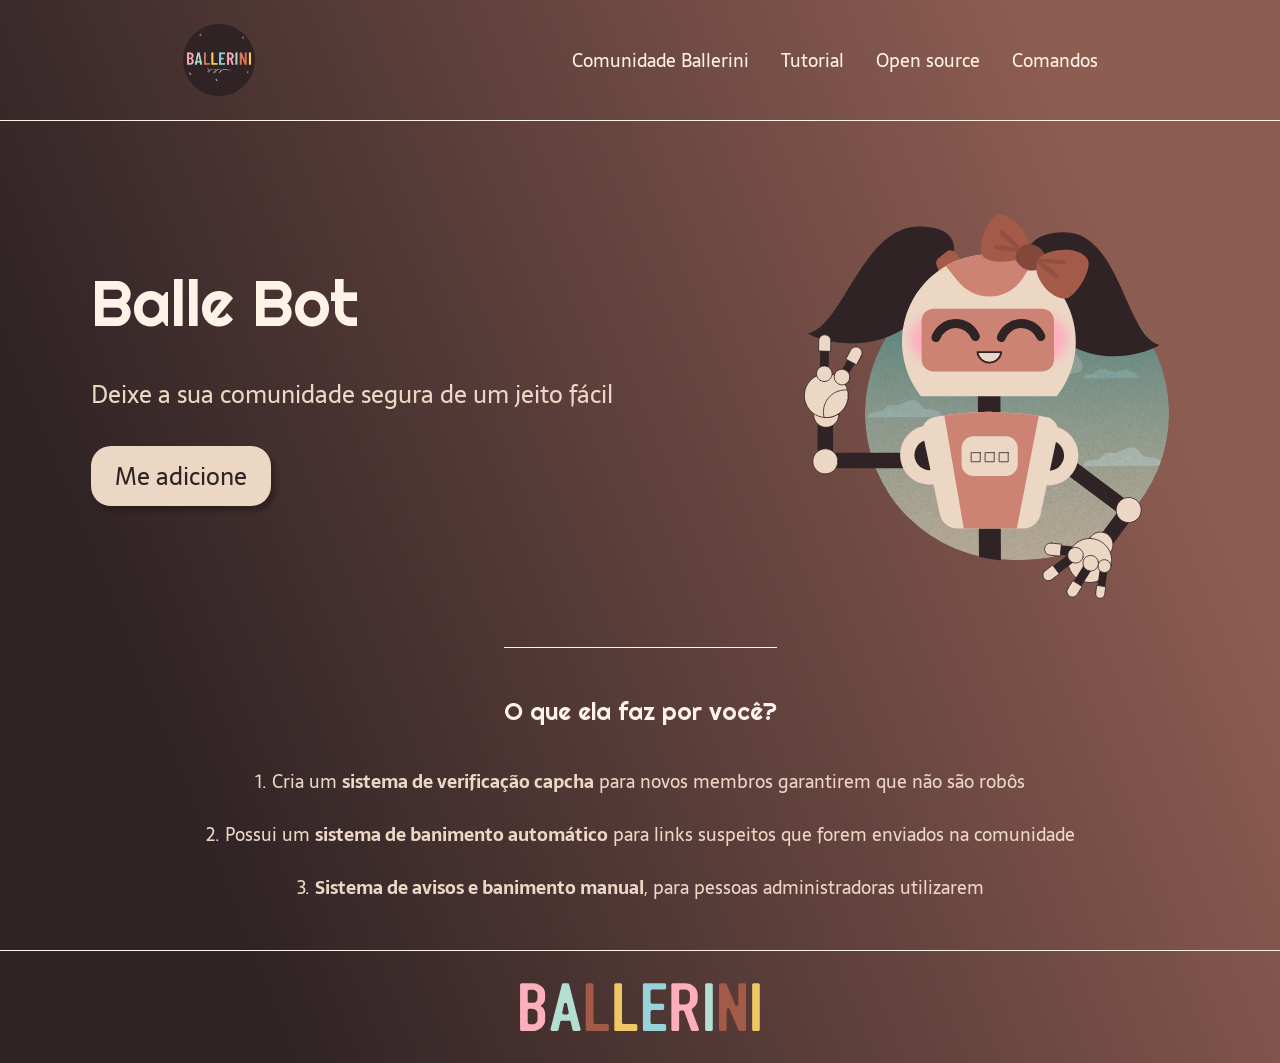
<file: balle-bot/index.html>
<!DOCTYPE html>
<html lang="pt-BR">

<head>
    <meta charset="UTF-8">
    <meta name="viewport" content="width=device-width, initial-scale=1.0">
    <meta name="description" content="Um bot que irá moderar e deixar a sua comunidade segura de um jeito fácil">
    <title>Balle Bot - Modere a sua comunidade do discord</title>
    <link rel="stylesheet" type="text/css" href="style.css">
</head>

<body>
    <header class="cabeçalho">
        <img class="cabeçalho-imagem" src="logo 1.svg" alt="logo da comunidade Ballerini">
    
        <nav class="cabeçalho-menu">
            <a class="cabeçalho-menu-item" href="https://discord.com/invite/wagxzStdcR">Comunidade Ballerini</a>
            <a class="cabeçalho-menu-item">Tutorial</a>
            <a class="cabeçalho-menu-item">Open source</a>
            <a class="cabeçalho-menu-item">Comandos</a>
        </nav>

    </header>

    <main class="conteúdo">
        <section class="conteúdo-principal">
            <div class="conteúdo-principal-escrito">
                <h1 class="conteúdo-principal-título">Balle Bot</h1>
                <h2 class="conteúdo-principal-subtítulo">Deixe a sua comunidade segura de um jeito fácil</h2>
                <button class="conteúdo-principal-botão">Me adicione</button>

            </div>
            <img class="conteúdo-principal-imagem" src="BalleBot.svg" alt="Imagem da Balle Bot">

        </section>
        
        <section class="conteúdo-secundário">
            <h3 class="conteúdo-secundário-título">O que ela faz por você?</h3>
            <p class="conteúdo-secundário-parágrafo">1. Cria um <strong>sistema de verificação capcha</strong> para novos membros garantirem que não são robôs</p>
            <p class="conteúdo-secundário-parágrafo">2. Possui um <strong>sistema de banimento automático</strong> para links suspeitos que forem enviados na comunidade</p>
            <p class="conteúdo-secundário-parágrafo">3. <strong>Sistema de avisos e banimento manual</strong>, para pessoas administradoras utilizarem</p>
    
        </section>

    </main>

    <footer class="rodapé">
        <img class="rodapé-imagem" src="BALLERINI.svg" alt="Logo Ballerini">

    </footer>
    
</body>

</html>
</file>
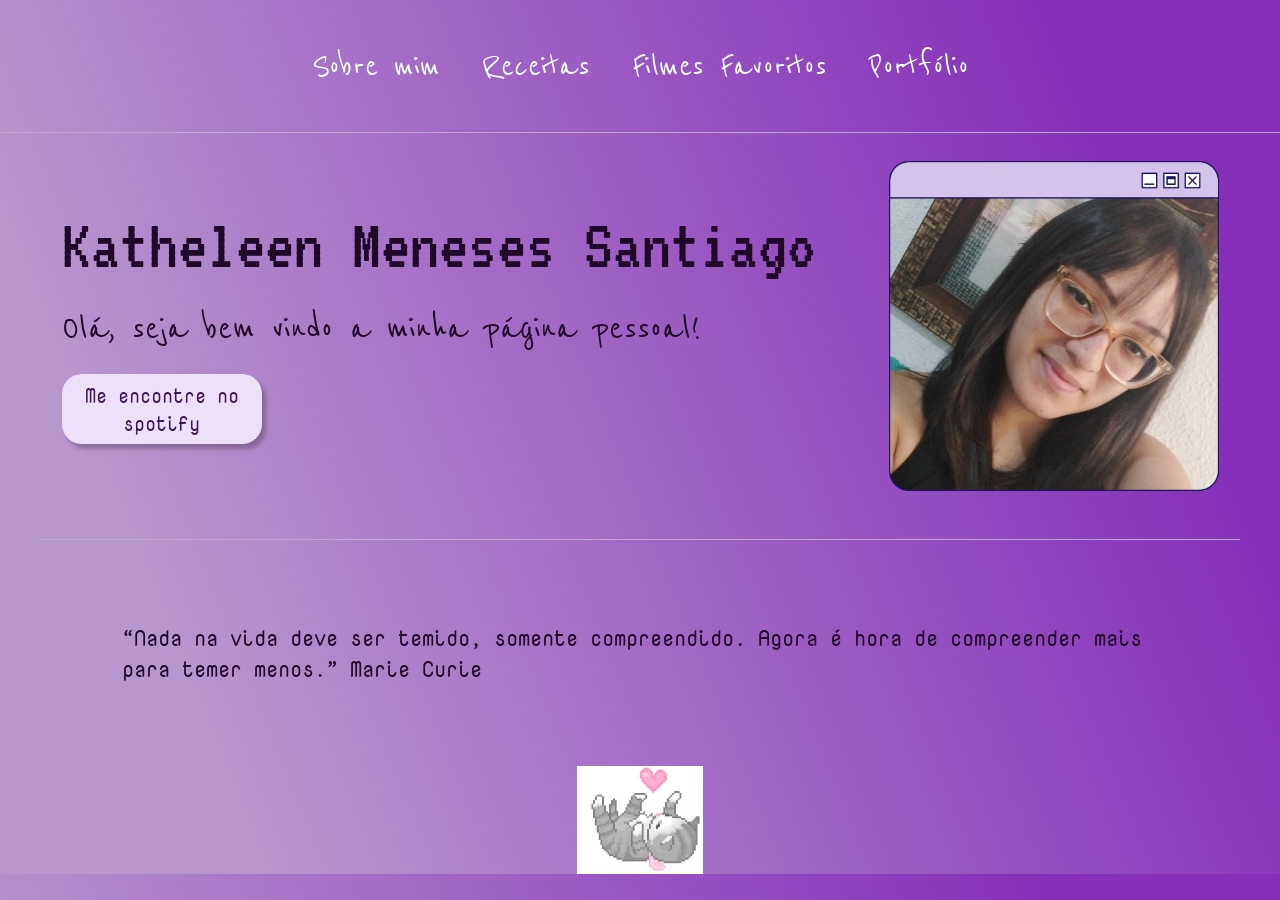
<file: pagina-da-katheleen/index.html>
<!DOCTYPE html>
<html lang="pt-BR">

<head>
    <meta charset="UTF-8">
    <meta name="viewport" content="width=device-width, initial-scale=1.0">
    <meta name="description" content="Uma página para treinar habilidades front end">
    <title>Página da Katheleen</title>
    <link rel="stylesheet" type="text/css" href="style.css">
</head>

<body>

    <header class="cabeçalho">
        <nav class="menu">
            <a class="menu-item">Sobre mim</a>
            <a class="menu-item">Receitas</a>
            <a class="menu-item">Filmes Favoritos</a>
            <a class="menu-item" href="https:https://github.com/sunkatheleen">Portfólio</a>
        </nav>
    </header>

    <main class="conteúdo">
        <section class="conteúdo-principal">
            <div class="conteúdo-principal-escrito">
                <h1 class="conteúdo-principal-título">Katheleen Meneses Santiago</h1>
                <h2 class="conteúdo-principal-subtitulo">Olá, seja bem vindo a minha página pessoal!</h2>
                <button class="conteúdo-principal-botão">Me encontre no spotify</button>
            </div>
            <img class="conteúdo-principal-imagem" src="flowerKat (1).png">
    
    </main>

    <section class="conteúdo-secundário">
        <h3 class="conteúdo-secundário-escrito">“Nada na vida deve ser temido, somente compreendido. Agora é hora de compreender mais para temer menos.” Marie Curie</h3>
    </section>
    
</body>

<footer class="rodapé">
    <img class="rodapé-imagem" src="gatinho.png">

</footer>

</html>
</file>
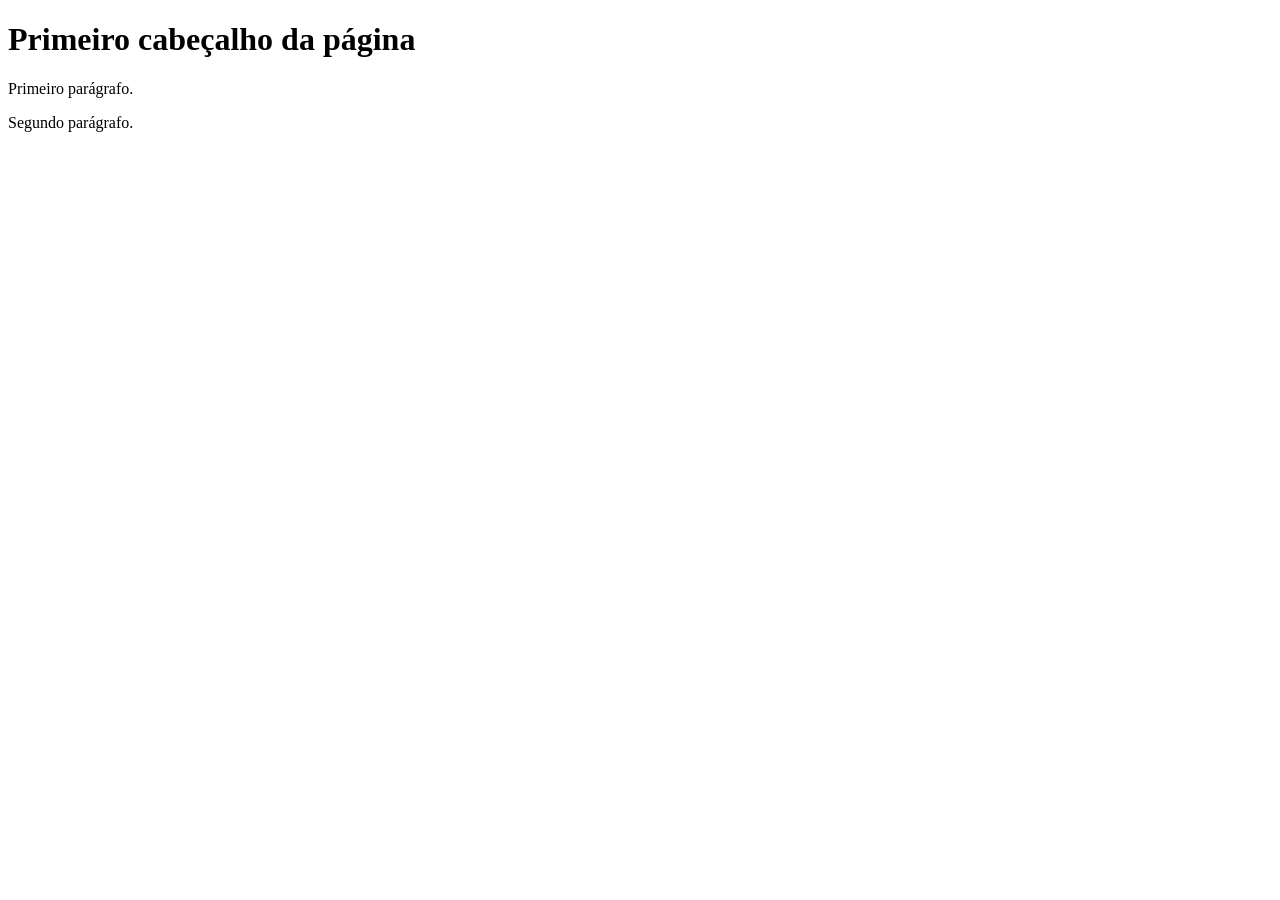
<file: treinando-html-dois/index.html>
<!DOCTYPE html>
<html>
<head>
    <meta charset="UTF-8">
    <title>Minha primeira página HTML</title>
</head>
<body>
    <h1>Primeiro cabeçalho da página</h1>
    <p>Primeiro parágrafo. </p>
    <p>Segundo parágrafo. </p>
</body>
</html>
</file>
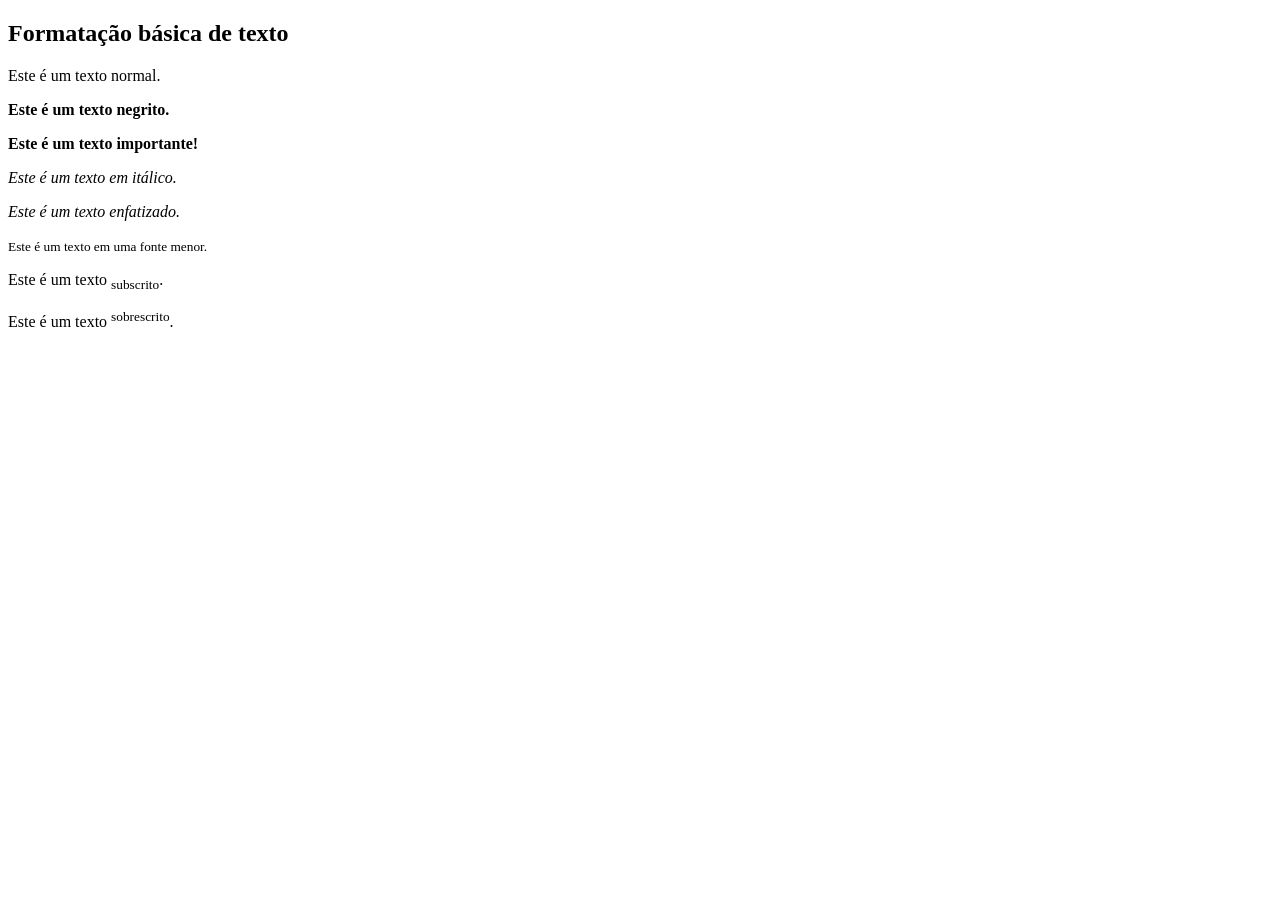
<file: treinando-html-dois/formating.html>
<!DOCTYPE html>
<html>
<body>
    <h2>Formatação básica de texto</h2>
    <p>Este é um texto normal.</p>
    <p><b>Este é um texto negrito.</b></p>
    <p><strong>Este é um texto importante!</strong></p>
    <p><i>Este é um texto em itálico.</i></p>
    <p><em>Este é um texto enfatizado.</em></p>
    <p><small>Este é um texto em uma fonte menor.</small></p>
    <p>Este é um texto <sub>subscrito</sub>.</p>
    <p>Este é um texto <sup>sobrescrito</sup>.</p>
</body>
</html>
</file>
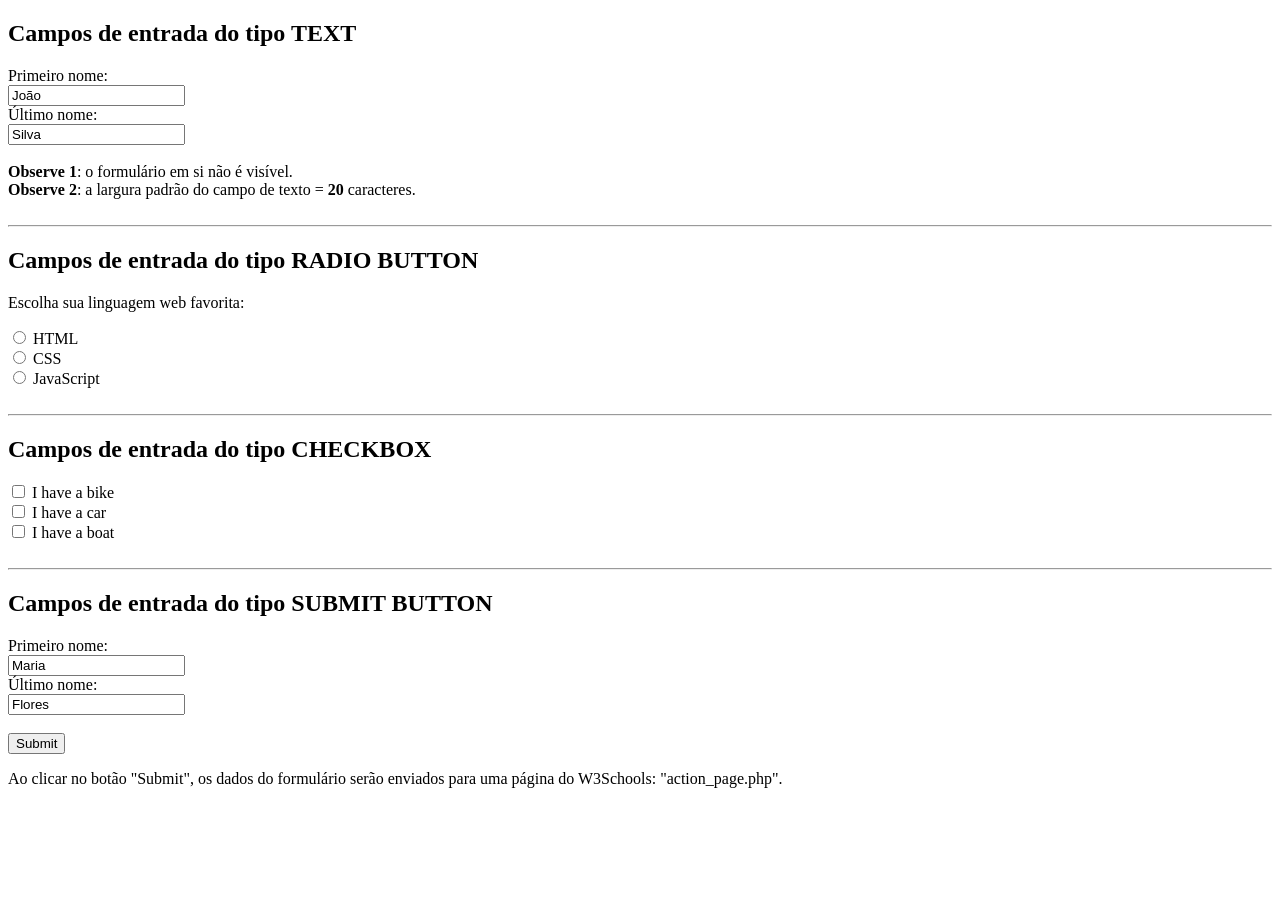
<file: treinando-html-dois/forms.html>
<!DOCTYPE html>
<html>
<body>
    <h2>Campos de entrada do tipo TEXT</h2>
    <form>
        <label for="pname">Primeiro nome:</label><br>
        <input type="text" id="pnome" name="pnome" value="João"><br>
        <label for="uname">Último nome:</label><br>
        <input type="text" id="lnome" name="unome" value="Silva">
    </form> <br>
    <b>Observe 1</b>: o formulário em si não é visível. <br>
    <b>Observe 2</b>: a largura padrão do campo de texto = <b>20</b> caracteres. <br>
    <br> <hr>
    <h2>Campos de entrada do tipo RADIO BUTTON</h2>
    <p>Escolha sua linguagem web favorita:</p>
    <form>
        <input type="radio" id="html" name="fav_linguagem" value="HTML">
        <label for="html">HTML</label><br>
        <input type="radio" id="css" name="fav_linguagem" value="CSS">
        <label for="css">CSS</label><br>
        <input type="radio" id="javascript" name="fav_linguagem" value="JavaScript">
        <label for="javascript">JavaScript</label>
    </form>
    <br> <hr>
    <h2>Campos de entrada do tipo CHECKBOX</h2>
    <form>
        <input type="checkbox" id="vehicle1" name="vehicle1" value="Bike">
        <label for="vehicle1"> I have a bike</label><br>
        <input type="checkbox" id="vehicle2" name="vehicle2" value="Car">
        <label for="vehicle2"> I have a car</label><br>
        <input type="checkbox" id="vehicle3" name="vehicle3" value="Boat">
        <label for="vehicle3"> I have a boat</label>
    </form>
    <br> <hr>
    <h2>Campos de entrada do tipo SUBMIT BUTTON</h2>
    <form action="https://www.w3schools.com/action_page.php" target="_self" >
        <label for="pname">Primeiro nome:</label><br>
        <input type="text" id="pnome" name="pnome" value="Maria"><br>
        <label for="uname">Último nome:</label><br>
        <input type="text" id="lnome" name="unome" value="Flores"><br><br>
        <input type="submit" value="Submit">
    </form>
    <p>Ao clicar no botão "Submit", os dados do formulário serão enviados para uma página do W3Schools: "action_page.php".</p>
</body>
</html>
</file>
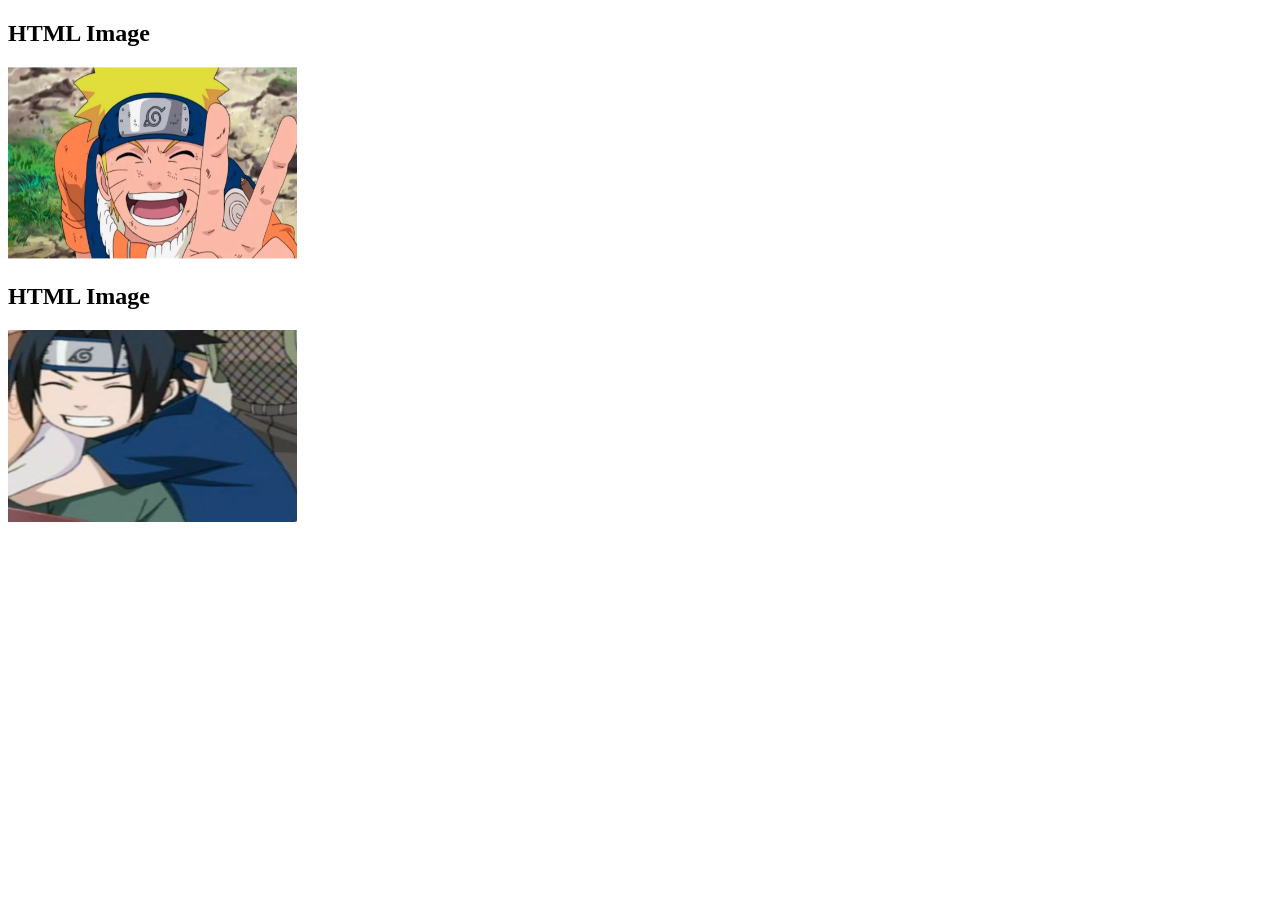
<file: treinando-html-dois/images.html>
<!DOCTYPE html>
<html>
   <body>
      <h2>HTML Image</h2>
      <img src="Naruto.jpg" alt="Narutinho." width="289" height="192">
      <h2>HTML Image</h2>
      <img src="sasuke.jpg" alt="Saukee." width="289" height="192">
   </body>
</html>
</file>
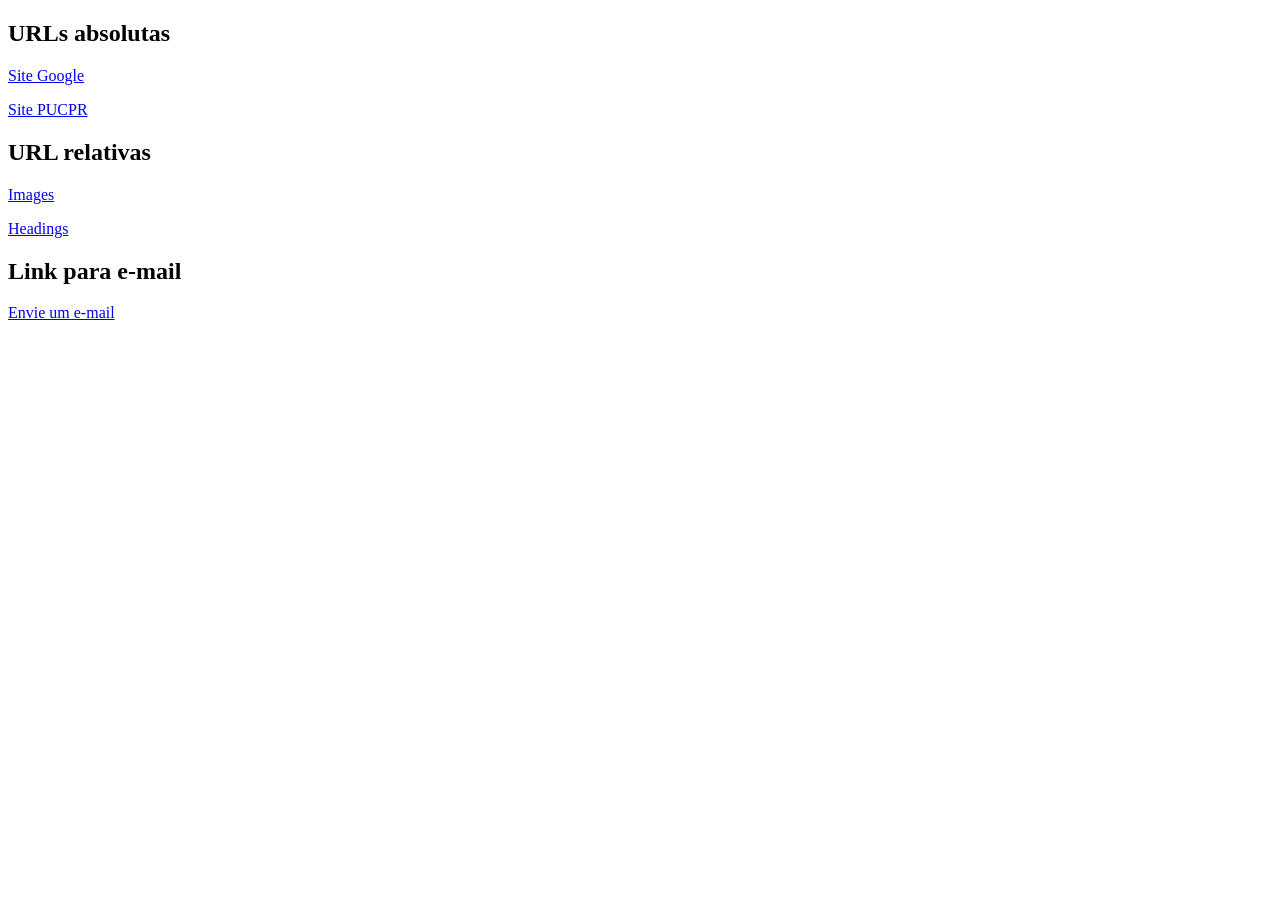
<file: treinando-html-dois/links.html>
<!DOCTYPE html>
<html>
  <body>
    <h2>URLs absolutas</h2>
    <p><a href="https://google.com/" target="_blank" title="Google">Site Google</a></p>
    <p></p>
    <a href="https://pucpr.br/"   target="_blank" title="PUCPR">Site PUCPR</a></p>
    <h2>URL relativas</h2>
    <p></p>
    <a href="C:\Users\kathe\OneDrive\Documentos\Facul\Teste-HTML\images.html" title="Teste de imagens">Images</a></p>
    <p></p>
    <a href="C:\Users\kathe\OneDrive\Documentos\Facul\Teste-HTML\teste.html" title="Teste de cabeçalhos">Headings</a></p>
    <h2>Link para e-mail</h2>
    <p></p>
    <a href="mailto:kathymenesessanty@gmail.com">Envie um e-mail</a></p>
  </body>
</html>
</file>
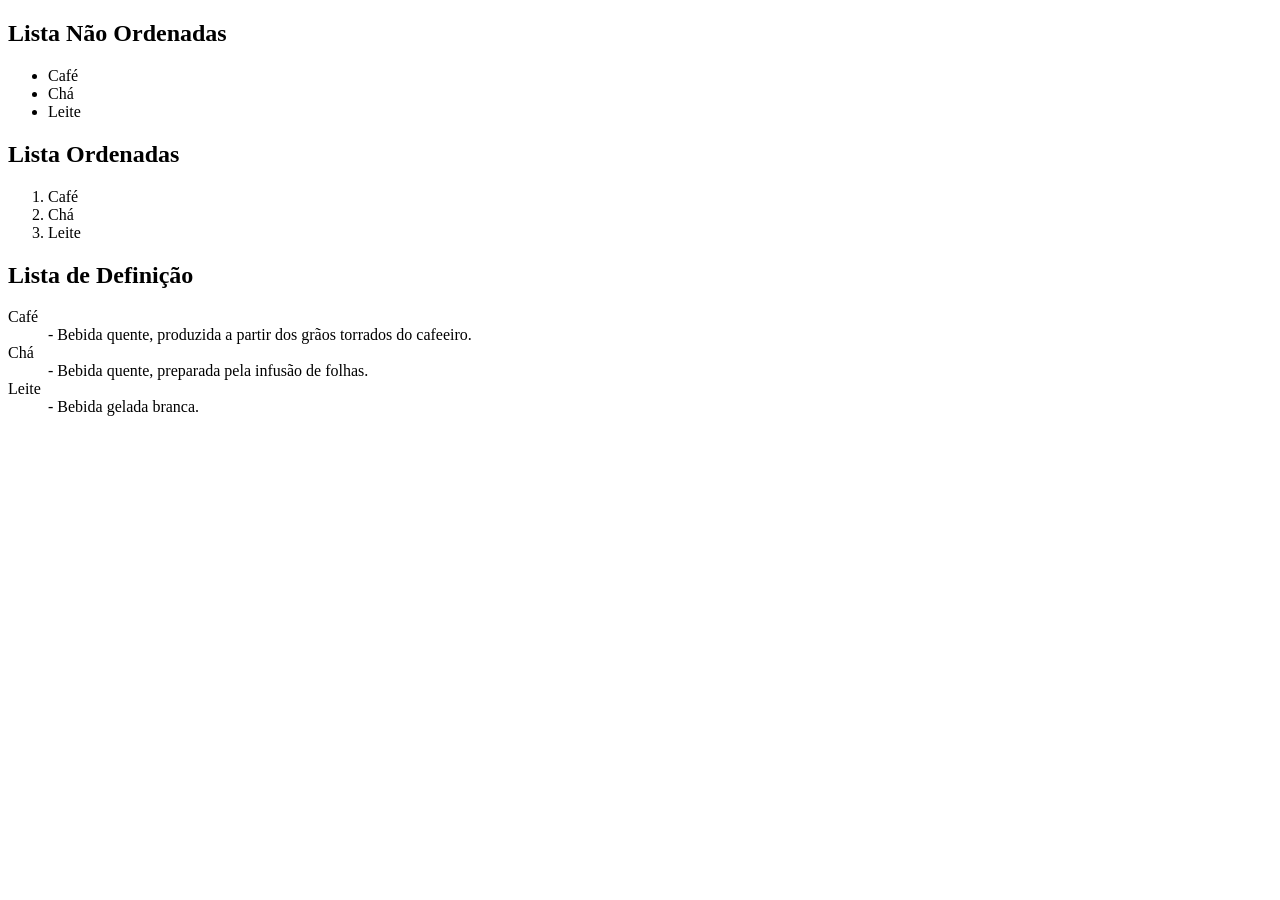
<file: treinando-html-dois/lists.html>
<!DOCTYPE html>
<html>
<body>
    <h2>Lista Não Ordenadas</h2>
    <ul>
        <li>Café</li>
        <li>Chá</li>
        <li>Leite</li>
    </ul>
    <h2>Lista Ordenadas</h2>
    <ol>
        <li>Café</li>
        <li>Chá</li>
        <li>Leite</li>
    </ol>
    <h2>Lista de Definição</h2>
    <dl>
        <dt>Café</dt>
        <dd>- Bebida quente, produzida a partir dos grãos torrados do cafeeiro.</dd>
        <dt>Chá</dt>
        <dd>- Bebida quente, preparada pela infusão de folhas. </dd>
        <dt>Leite</dt>
        <dd>- Bebida gelada branca. </dd>
    </dl>
</body>
</html>
</file>
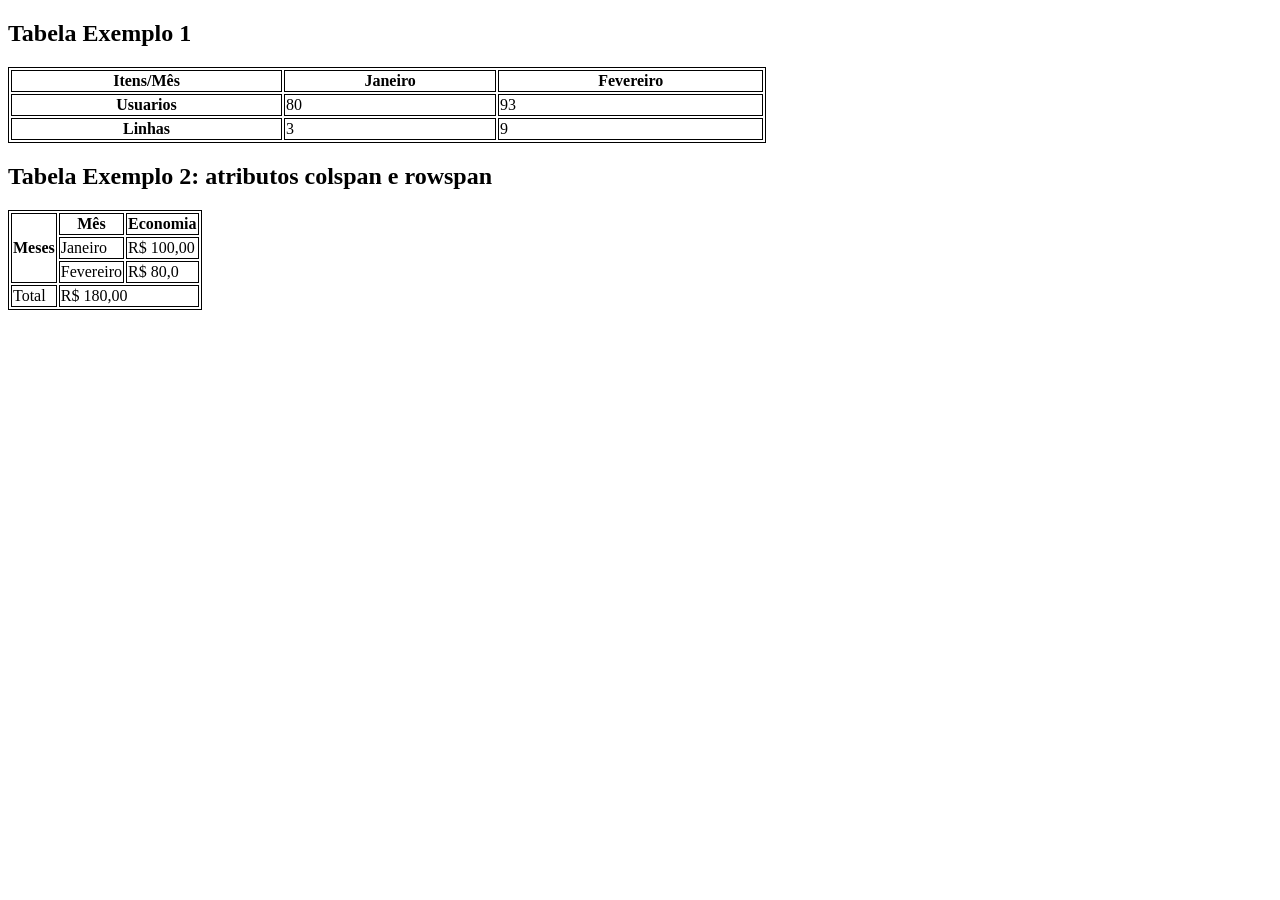
<file: treinando-html-dois/tables.html>
<!DOCTYPE html>
<html>
<head>    <!-- Comentário HTML: SPOILER de CSS: formatando o visual de uma tabela --> 
  <style> /*   Comentário CSS: Os elementos HTML: */ 
    table,                     /* "table" (tag para iniciar tabela),   */
    th,                        /* "th"    (tag para coluna cabeçalho) e */ 
    td {                       /* "td     (tag para coluna), terão como formatação: */
      border: 1px solid black; /* borda de 1 pixel, em linha cheia e na cor preta*/
    }
  </style> <!-- Fecha a seção </style>, dentro da seção de cabeçalho do HTM -->
</head>
</table>
<h2>Tabela Exemplo 1</h2>
<table width="60%"> <!-- Atributo width (largura) = % da tela do navegador. -->
  <tr>
    <th>Itens/Mês</th>
    <th>Janeiro</th>
    <th>Fevereiro</th>
  </tr>
  <tr>
    <th>Usuarios</th>
    <td>80</td>
    <td>93</td>
  </tr>
  <tr>
    <th>Linhas</th>
    <td>3</td>
    <td>9</td>
  </tr>
</table>
<h2>Tabela Exemplo 2: atributos colspan e rowspan</h2>
<table>
  <tr>
    <th rowspan="3">Meses</th> <!-- Faz a união de 3 LINHAS (row)  --> 
    <th>Mês</th>
    <th>Economia</th>
  </tr>
  <tr>
    <td>Janeiro</td>
    <td>R$ 100,00</td>
  </tr>
  <tr>
    <td>Fevereiro</td>
    <td>R$ 80,0</td>
  </tr>
  <tr>
    <td>Total</td>
    <td colspan="2"> R$ 180,00</td> <!-- Faz a união de 2 COLUNAS (col) -->
  </tr>
</table>
</body>
</html>
</file>
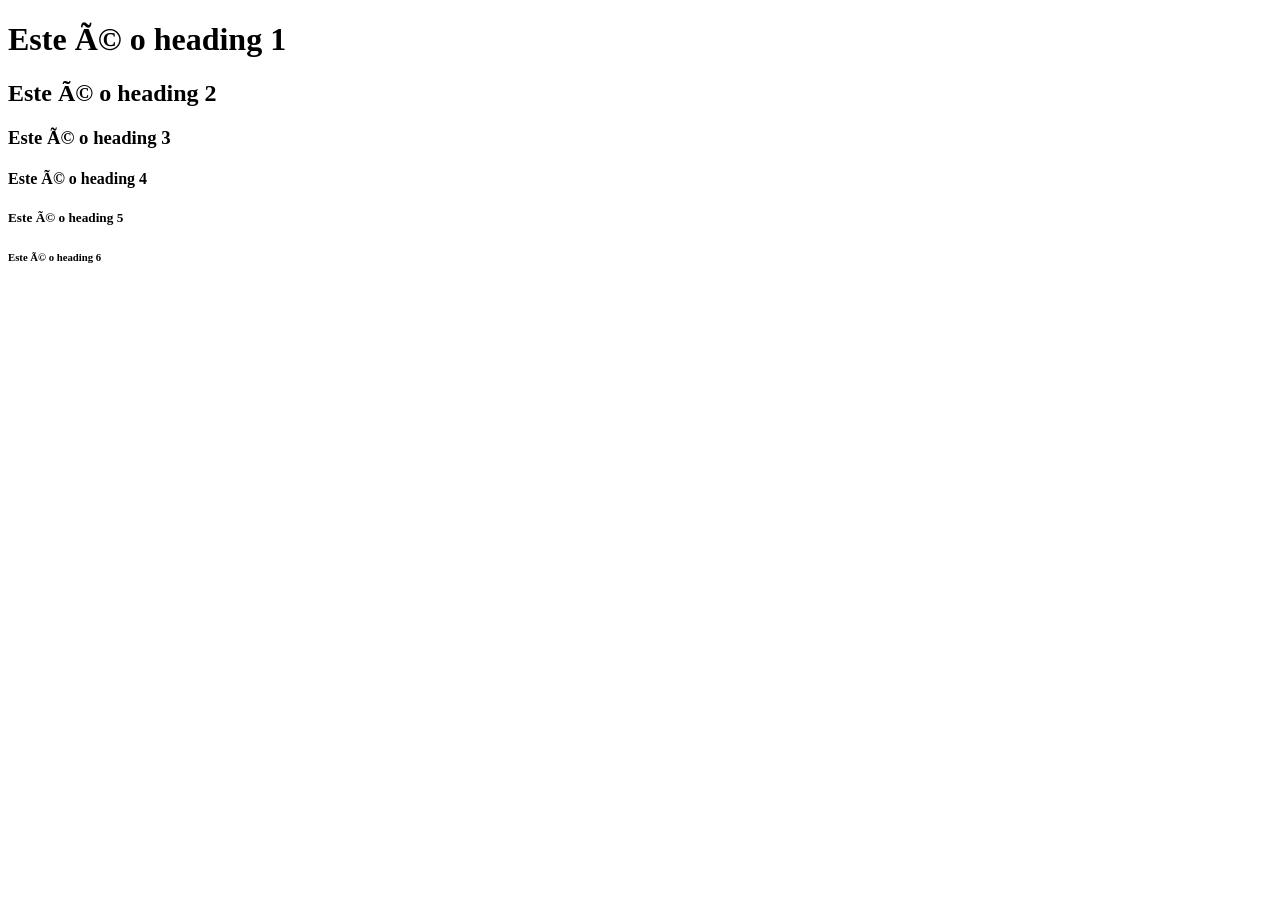
<file: treinando-html-dois/teste.html>
<!--

<!DOCTYPE html>
<html lang="pt - br">
<head>
    <meta charset="UTF-8">
    <meta name="viewport" content="width=device-width, initial-scale=1.0">
    <title>Página HTML PUC</title>
</head>
<body>
    <h1>Cabeçalho 1</h1>
    <h2>Cabeçalho 2</h2>
</body>
</html>

-->

<!--
<!DOCTYPE html>
<html>
<head>
    <meta charset="UTF-8">
    <title>Minha primeira página HTML</title>
</head>
<body>
    <h1>Primeiro cabeçalho da página</h1>
    <p>Primeiro parágrafo. </p>
    <p>Segundo parágrafo. </p>
</body>
</html>

-->

<!DOCTYPE html>
<html>
   <body>
      <h1>Este é o heading 1</h1>
      <h2>Este é o heading 2</h2>
      <h3>Este é o heading 3</h3>
      <h4>Este é o heading 4</h4>
      <h5>Este é o heading 5</h5>
      <h6>Este é o heading 6</h6>
   </body>
</html>
</file>
<file: balle-bot/style.css>
@import url('https://fonts.googleapis.com/css2?family=Righteous&display=swap');
@import url('https://fonts.googleapis.com/css2?family=Righteous&family=Sarala:wght@400;700&display=swap');

* {
    margin: 0;
    padding: 0;
    box-sizing: border-box;
    text-decoration: none;
}

body {
    font-size: 100%;
    background: linear-gradient(68.15deg, #2F2325 16.62%, #8E5D52 85.61%);
}

.cabeçalho {
    display: flex;
    flex-direction: row;
    align-items: center;
    justify-content: space-around;
    padding: 24px;
}

.cabeçalho-imagem {
    height:72px;
}

.cabeçalho-menu {
    display: flex;
    gap: 32px;
}

.cabeçalho-menu-item {
    font-family: "Sarala", sans-serif;
    color: #FFF2E7;
    font-weight: 400;
    font-size: 18px;
}

.conteúdo {
    margin-bottom: 48px;
    border-top: 0.4px solid #FFF2E7;
    padding-top: 48px;
}

.conteúdo-principal {
    display: flex;
    flex-direction: row;
    align-items: center;
    justify-content: space-around;
}

.conteúdo-principal-escrito {
    display: flex;
    flex-direction: column;
    gap: 32px;
}

.conteúdo-principal-título {
    font-family: "Righteous", sans-serif;
    font-weight: 400;
    font-size: 64px;
    color: #FFF2E7;
}

.conteúdo-principal-subtítulo {
    font-family: "Sarala", sans-serif;
    color: #ECD6C4;
    font-weight: 400;
    font-size: 24px;
}

.conteúdo-principal-botão {
    background-color: #ECD6C4;
    width: 180px;
    height: 60px;
    border: none;
    box-shadow: 4px 5px 4px 0px #00000040;
    border-radius: 20px;
    font-family: "Sarala", sans-serif;
    font-weight: 400;
    font-size: 24px;
    color: #2F2325;
}   

.conteúdo-principal-botão:hover {
    background-color: rgba(236, 214, 196,0.53);
}
.conteúdo-principal-imagem {
    height: 430px;
}

.conteúdo-secundário {
    display: flex;
    flex-direction: column;
    align-items: center;
    gap: 24px;
    margin-top: 48px;
}

.conteúdo-secundário-título {
    border-top: 0.4px solid #FFF2E7;
    padding-top: 48px;
    font-family: "Righteous", sans-serif;
    font-weight: 400;
    font-size: 24px;
    color: #fff2ef;
    margin-bottom: 16px;
}

.conteúdo-secundário-parágrafo {
    font-family: "Sarala", sans-serif;
    font-weight: 300;
    font-size: 18px;
    color: #ECD6C4;
}

.rodapé {
    padding: 32px;
    border-top: 0.4px solid #FFF2E7;
}

.rodapé-imagem {
    height: 48px;
    display: block;
    margin: 0 auto;
}
</file>
<file: pagina-da-katheleen/style.css>
@import url('https://fonts.googleapis.com/css2?family=Righteous&display=swap');
@import url('https://fonts.googleapis.com/css2?family=Righteous&family=Sarala:wght@400;700&display=swap');
@import url('https://fonts.googleapis.com/css2?family=Dancing+Script:wght@400..700&family=Reenie+Beanie&family=Sacramento&family=Silkscreen:wght@400;700&display=swap');
@import url('https://fonts.googleapis.com/css2?family=Bungee+Spice&display=swap');
@import url('https://fonts.googleapis.com/css2?family=Bungee+Spice&family=Rubik+Mono+One&display=swap');
@import url('https://fonts.googleapis.com/css2?family=VT323&display=swap');
@import url('https://fonts.googleapis.com/css2?family=Nova+Mono&family=VT323&display=swap');
@import url('https://fonts.googleapis.com/css2?family=Handlee&display=swap');
@import url('https://fonts.googleapis.com/css2?family=Charm:wght@400;700&family=Handlee&display=swap');


* {
    margin: 0;
    padding: 0;
    box-sizing: border-box;
    text-decoration: none;
}

body {
    font-size: 100%;
    background: linear-gradient(68.15deg, #b896ce 16.62%, #852fba 85.61%);
}

.cabeçalho {
    display: flex;
    flex-direction: row;
    align-items: center;
    justify-content: space-around;
    padding: 44px;
}

.menu {
    display: flex;
    gap: 42px;
}

.menu-item {
        font-family: "Reenie Beanie", cursive;
        font-weight: 400;
        font-style: normal;
        color:azure;
        font-size: 38px;
    
      }

      .conteúdo {
        margin-bottom: 48px;
        border-top: 0.4px solid #bda9cf;
        padding-top: 28px;
    }
    
    .conteúdo-principal {
        display: flex;
        flex-direction: row;
        align-items: center;
        justify-content: space-around;
        width: 100%;
        max-width: 1200px; 
        margin: 0 auto;
        gap: 30px;
    }

    .conteúdo-principal-escrito {
        display: flex;
        flex-direction: column;
        gap: 22px;
    }
    
    .conteúdo-principal-título {
        font-family: "VT323", sans-serif;
        font-weight: 400;
        font-style: bold;
        color:rgb(31, 8, 40);
        font-size: 72px;
    }

    .conteúdo-principal-subtitulo{
        font-family: "Reenie Beanie", cursive;
        font-weight: 400;
        font-style: normal;
        color:rgb(31, 8, 40);
        font-size: 42px;
    }

    .conteúdo-principal-botão {
        background-color: #ede1fa;
        width: 200px;
        height: 70px;
        border: none;
        box-shadow: 4px 5px 4px 0px #00000040;
        border-radius: 20px;
        font-family: "Nova Mono", sans-serif;
        font-weight: 400;
        font-size: 20px;
        color: #3f1758;
        gap: 32px;
    }

    .conteúdo-principal-botão:hover {
        background-color: rgba(236, 214, 196,0.53);
    }

.conteúdo-principal-imagem {
    height: 330px;
}


.conteúdo-secundário {

    padding: 82px;
    border-top: 0.4px solid #bda9cf;
    display: flex;
    flex-direction: row;
    align-items: center;
    justify-content: space-around;
    width: 100%;
    max-width: 1200px; 
    margin: 0 auto;
    gap: 130px;
}

.conteúdo-secundário-escrito {
    font-family: "Nova Mono", cursive;
    font-weight: 400;
    font-style: normal;
    color:rgb(31, 8, 40);
    font-size: 22px;
}

.rodapé-imagem {
    height: 108px;
    display: block;
    margin: 0 auto;
}
</file>
